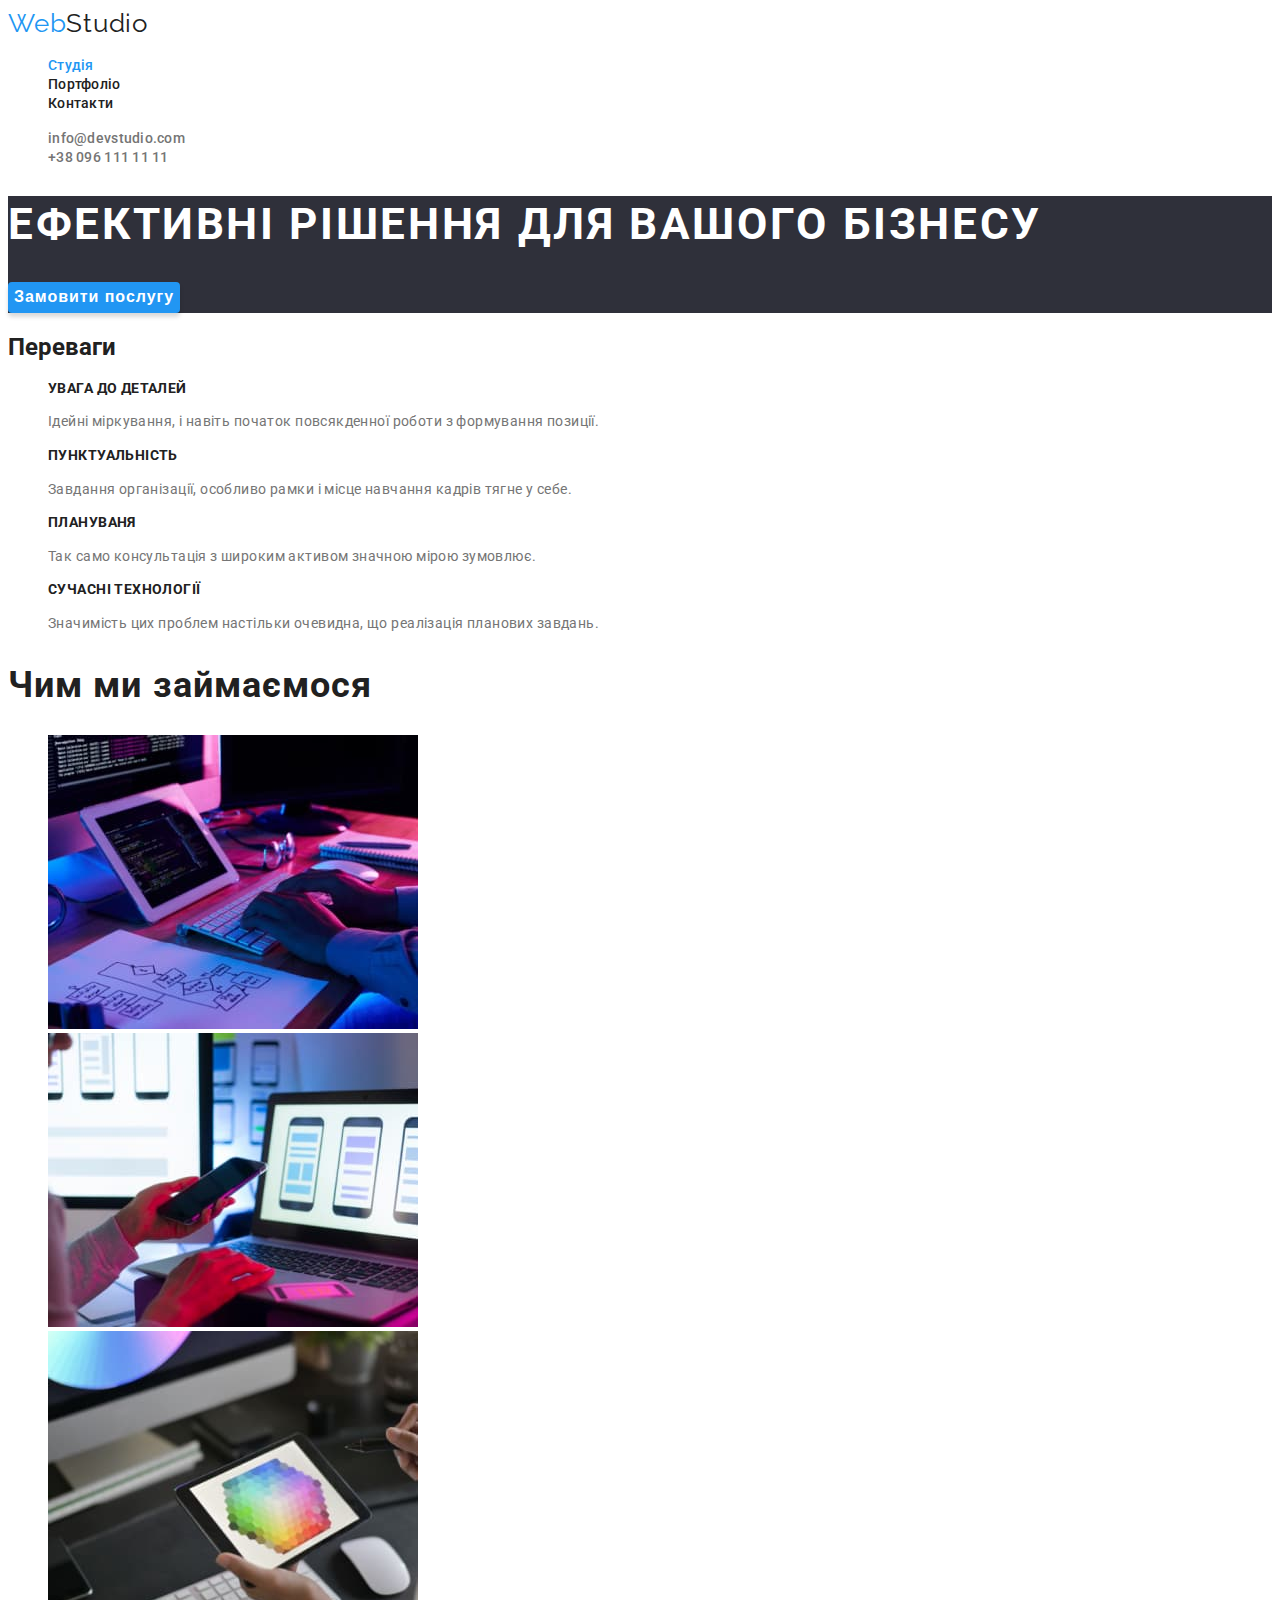
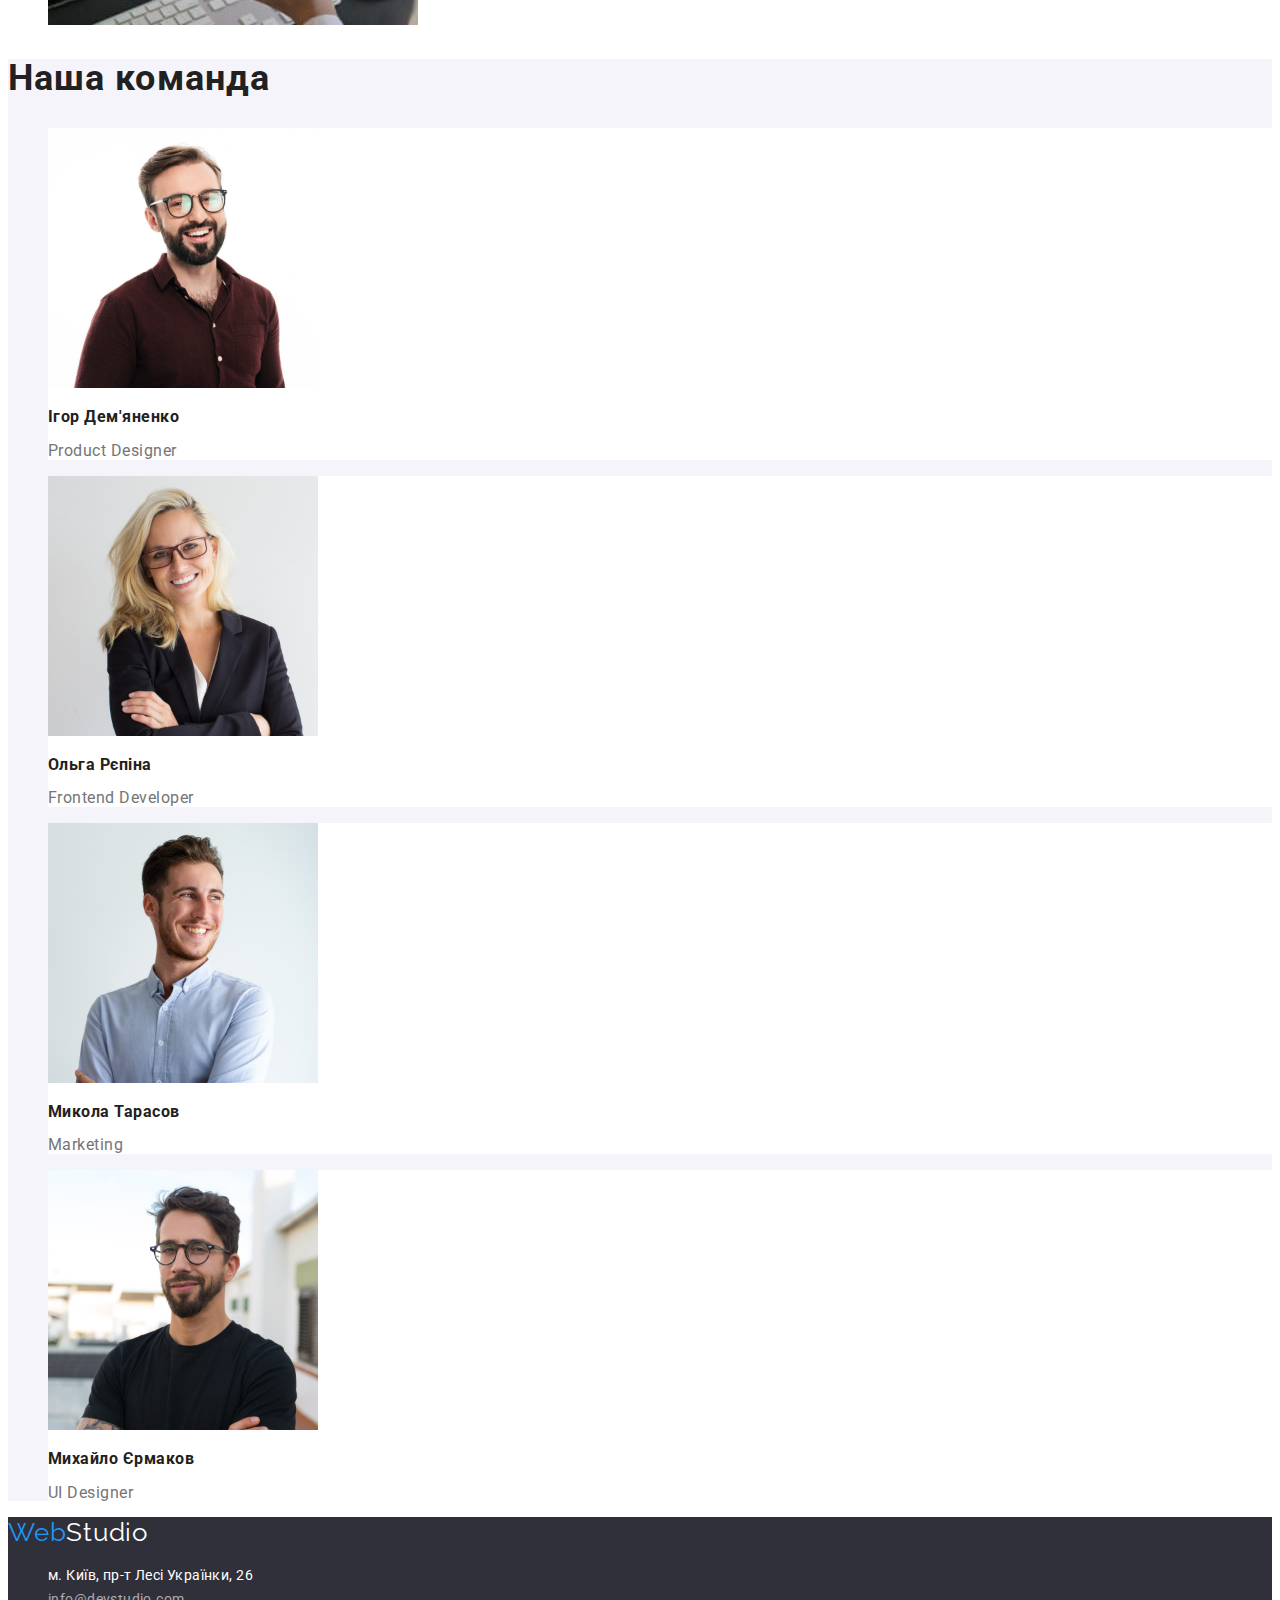
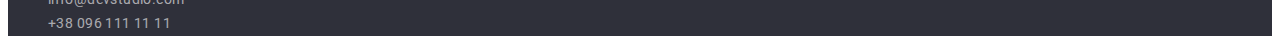
<file: index.html>
<!DOCTYPE html>
<html lang="uk">
  <head>
    <meta charset="utf-8" />
    <meta http-equiv="x-ua-compatible" content="ie=edge" />
    <title>WebStudio</title>
    <meta name="viewport" content="width=device-width, initial-scale=1" />
    <link
      href="https://fonts.googleapis.com/css2?family=Raleway:ital,wght@0,700;1,700&family=Roboto:ital,wght@0,400;0,500;0,700;0,900;1,400;1,500;1,700;1,900&display=swap"
      rel="stylesheet"
    />
    <link rel="stylesheet" href="./css/styles.css" />
  </head>
  <body>
    <header>
      <a class="logo" href="#"><span>Web</span>Studio</a>
      <nav>
        <ul class="list">
          <li class="item">
            <a class="link current" href="./index.html">Студія</a>
          </li>
          <li class="item"><a class="link" href="./portfolio.html">Портфоліо</a></li>
          <li class="item"><a class="link" href="#">Контакти</a></li>
        </ul>
      </nav>
      <ul class="list-contact">
        <li class="item-contact"><a href="mailto:info@devstudio.com">info@devstudio.com</a></li>
        <li class="item-contact"><a href="telto:+380961111111">+38 096 111 11 11</a></li>
      </ul>
    </header>
    <main>
      <section class="effective-solution">
        <h1 class="title">Ефективні рішення для вашого бізнесу</h1>
        <button type="button" class="order-service">Замовити послугу</button>
      </section>
      <section class="benefits">
        <h2 class="title">Переваги</h2>
        <ul class="list">
          <li class="item">
            <h3 class="subtitle">Увага до деталей</h3>
            <p class="text">
              Ідейні міркування, і навіть початок повсякденної роботи з формування позиції.
            </p>
          </li>
          <li class="item">
            <h3 class="subtitle">Пунктуальність</h3>
            <p class="text">
              Завдання організації, особливо рамки і місце навчання кадрів тягне у себе.
            </p>
          </li>
          <li class="item">
            <h3 class="subtitle">Плануваня</h3>
            <p class="text">Так само консультація з широким активом значною мірою зумовлює.</p>
          </li>
          <li class="item">
            <h3 class="subtitle">Сучасні технології</h3>
            <p class="text">
              Значимість цих проблем настільки очевидна, що реалізація планових завдань.
            </p>
          </li>
        </ul>
      </section>
      <section class="our-job">
        <h2 class="title">Чим ми займаємося</h2>
        <ul class="list">
          <li class="item">
            <img
              src="./images/working-process.jpg"
              alt="man use keyboard"
              width="370"
              height="294"
            />
          </li>
          <li><img src="./images/laptop.jpg" alt="woman use laptop" width="370" height="294" /></li>
          <li><img src="./images/tablet.jpg" alt="woman use tablet" width="370" height="294" /></li>
        </ul>
      </section>
      <section class="our-command">
        <h2 class="title">Наша команда</h2>
        <ul class="list-command-card">
          <li class="item">
            <img
              src="./images/product-designer.jpg"
              alt="our product designer"
              width="270"
              height="260"
            />
            <h3 class="subtitle">Ігор Дем'яненко</h3>
            <p class="position">Product Designer</p>
          </li>
          <li class="item">
            <img
              src="./images/frontend-developer.jpg"
              alt="our frontend developer"
              width="270"
              height="260"
            />
            <h3 class="subtitle">Ольга Рєпіна</h3>
            <p class="position">Frontend Developer</p>
          </li>
          <li class="item">
            <img src="./images/marketing.jpg" alt="our marketing" width="270" height="260" />
            <h3 class="subtitle">Микола Тарасов</h3>
            <p class="position">Marketing</p>
          </li>
          <li class="item">
            <img src="./images/ui-designer.jpg" alt="our ui designer" width="270" height="260" />
            <h3 class="subtitle">Михайло Єрмаков</h3>
            <p class="position">UI Designer</p>
          </li>
        </ul>
      </section>
    </main>
    <footer class="footer">
      <a class="logo" href="#"><span>Web</span>Studio</a>
      <address>
        <ul class="list">
          <li class="item">
            <a class="footer-link link-address" href="#" target="_blank"
              >м. Київ, пр-т Лесі Українки, 26</a
            >
          </li>
          <li class="item">
            <a class="footer-link link-mail" href="mailto:info@devstudio.com">info@devstudio.com</a>
          </li>
          <li class="item">
            <a class="footer-link link-tel" href="telto:+380961111111">+38 096 111 11 11</a>
          </li>
        </ul>
      </address>
    </footer>
  </body>
</html>
</file>
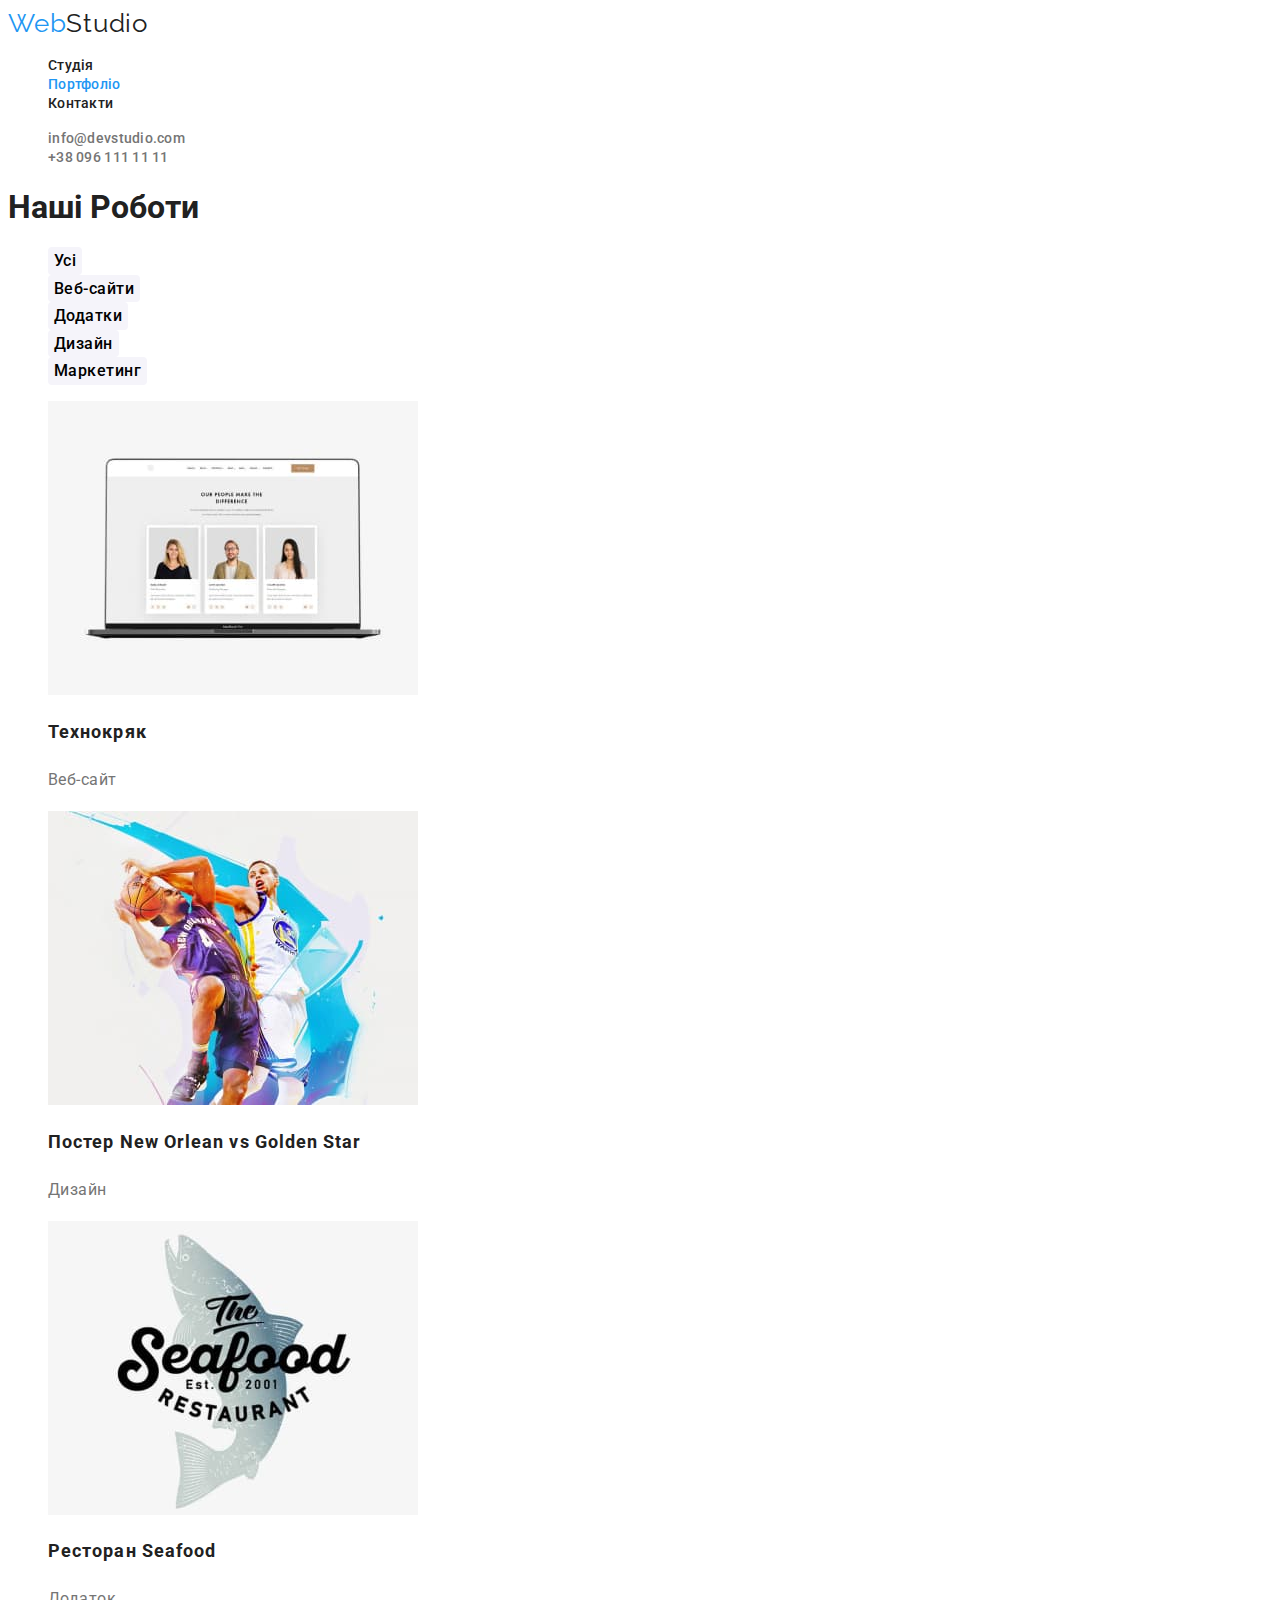
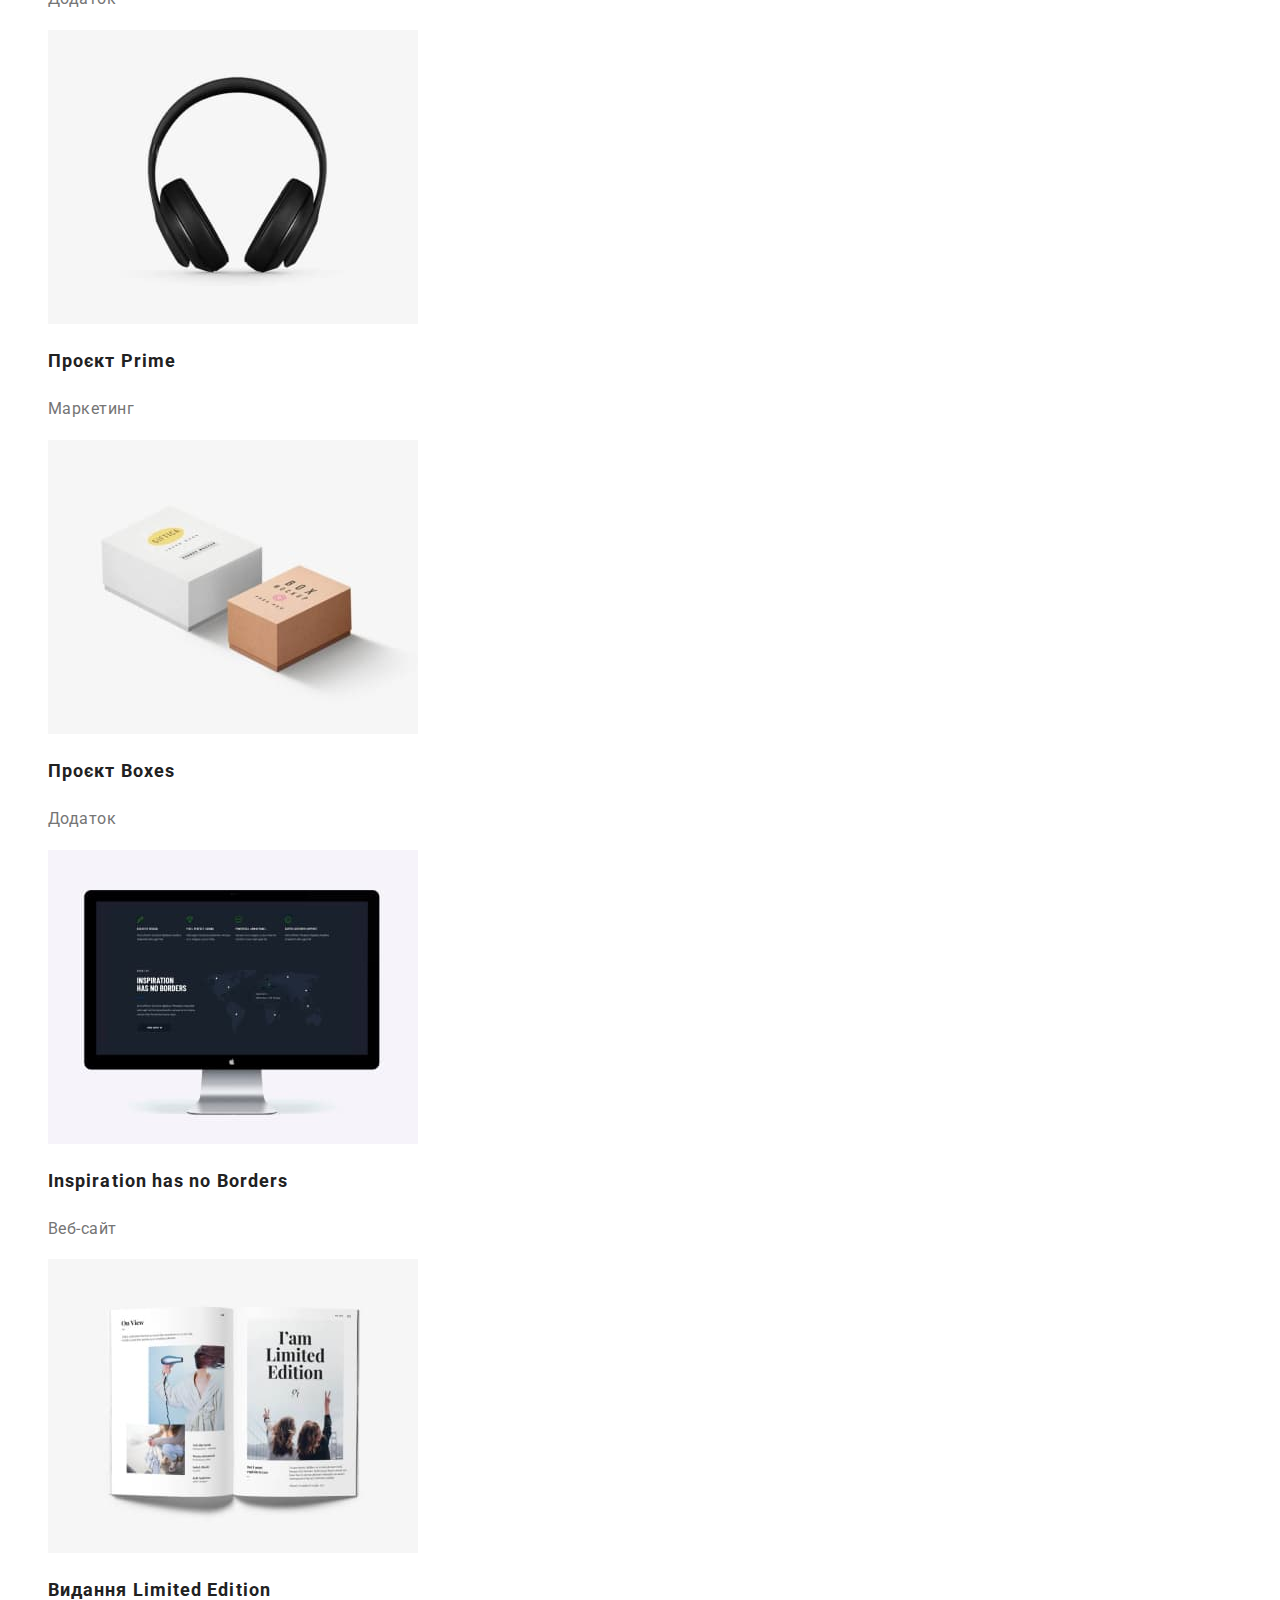
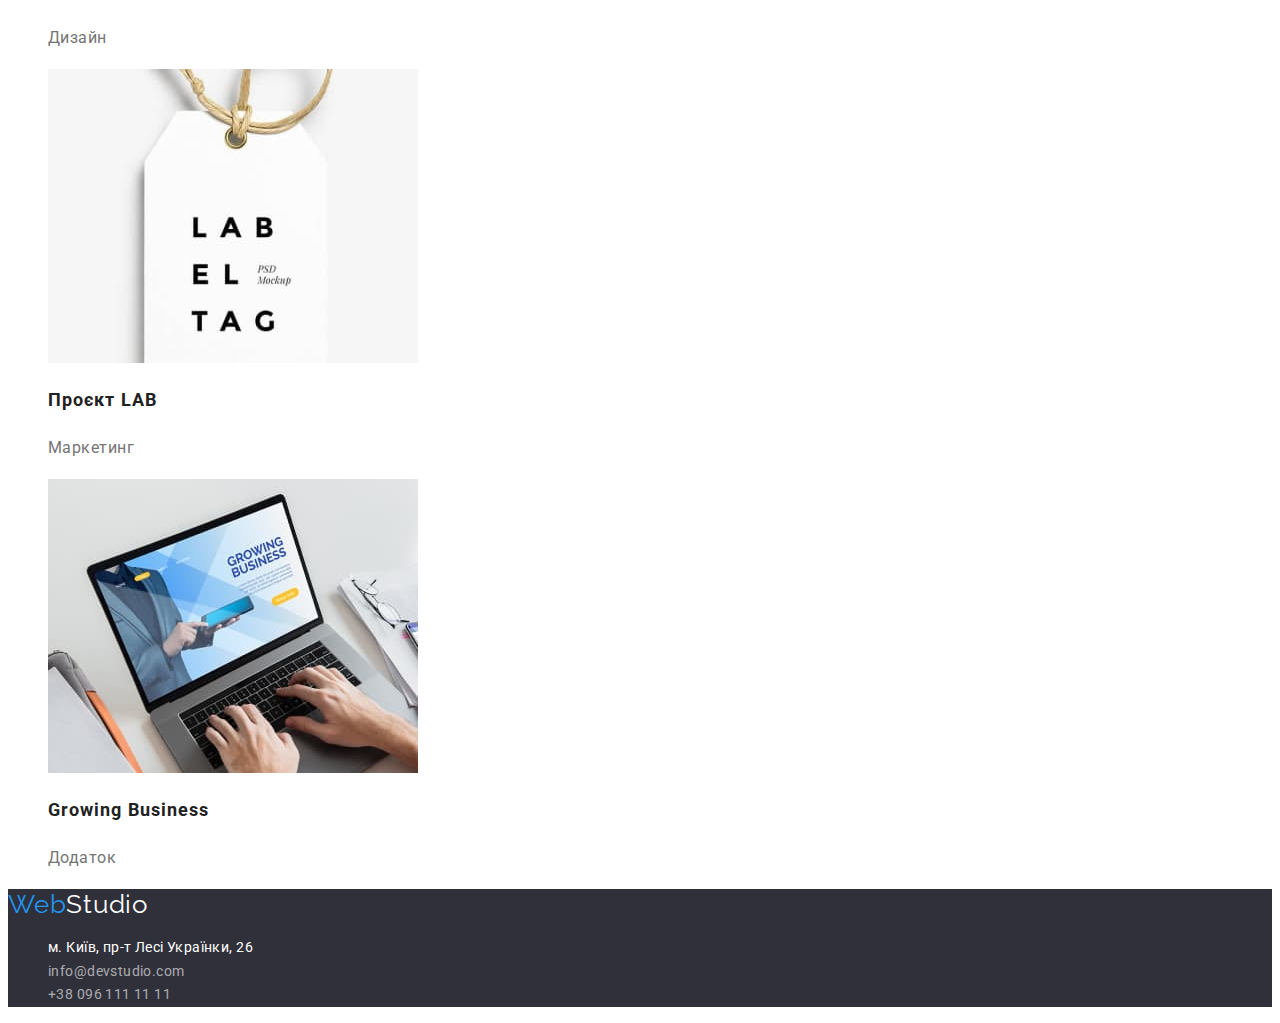
<file: portfolio.html>
<!DOCTYPE html>
<html lang="uk">
  <head>
    <meta charset="utf-8" />
    <meta http-equiv="x-ua-compatible" content="ie=edge" />
    <title>Portfolio</title>
    <meta name="viewport" content="width=device-width, initial-scale=1" />
    <link
      href="https://fonts.googleapis.com/css2?family=Raleway:ital,wght@0,700;1,700&family=Roboto:ital,wght@0,400;0,500;0,700;0,900;1,400;1,500;1,700;1,900&display=swap"
      rel="stylesheet"
    />
    <link rel="stylesheet" href="./css/styles.css" />
  </head>
  <body>
    <header>
      <a class="logo" href="#"><span>Web</span>Studio</a>
      <nav>
        <ul class="list">
          <li class="item">
            <a class="link" href="./index.html">Студія</a>
          </li>
          <li class="item"><a class="link current" href="./portfolio.html">Портфоліо</a></li>
          <li class="item"><a class="link" href="#">Контакти</a></li>
        </ul>
      </nav>
      <ul class="list-contact">
        <li class="item-contact"><a href="mailto:info@devstudio.com">info@devstudio.com</a></li>
        <li class="item-contact"><a href="telto:+380961111111">+38 096 111 11 11</a></li>
      </ul>
    </header>
    <main>
      <section class="our-product">
        <h1 class="our-product-title">Наші Роботи</h1>
        <ul class="list list-filter">
          <li class="item">
            <button class="button" type="button">Усі</button>
          </li>
          <li class="item"><button class="button" type="button">Веб-сайти</button></li>
          <li class="item"><button class="button" type="button">Додатки</button></li>
          <li class="item"><button class="button" type="button">Дизайн</button></li>
          <li class="item"><button class="button" type="button">Маркетинг</button></li>
        </ul>

        <ul class="list">
          <li class="item">
            <img
              src="./images/laptop-macbook.jpg"
              alt="website design on macbook"
              width="370"
              height="294"
            />
            <h2 class="subtitle">Технокряк</h2>
            <p class="text">Веб-сайт</p>
          </li>
          <li class="item">
            <img
              src="./images/basketball-poster.jpg"
              alt="basketball players"
              width="370"
              height="294"
            />
            <h2 class="subtitle">Постер New Orlean vs Golden Star</h2>
            <p class="text">Дизайн</p>
          </li>
          <li class="item">
            <img
              src="./images/seafood.jpg"
              alt="seafood ​​restaurant poster"
              width="370"
              height="294"
            />
            <h2 class="subtitle">Ресторан Seafood</h2>
            <p class="text">Додаток</p>
          </li>
          <li class="item">
            <img src="./images/headphones.jpg" alt="headphones" width="370" height="294" />
            <h2 class="subtitle">Проєкт Prime</h2>
            <p class="text">Маркетинг</p>
          </li>
          <li class="item">
            <img src="./images/boxes.jpg" alt="two boxes" width="370" height="294" />
            <h2 class="subtitle">Проєкт Boxes</h2>
            <p class="text">Додаток</p>
          </li>
          <li class="item">
            <img src="./images/imac.jpg" alt="computer imac" width="370" height="294" />
            <h2 class="subtitle">Inspiration has no Borders</h2>
            <p class="text">Веб-сайт</p>
          </li>
          <li class="item">
            <img src="./images/magazine.jpg" alt="magazine" width="370" height="294" />
            <h2 class="subtitle">Видання Limited Edition</h2>
            <p class="text">Дизайн</p>
          </li>
          <li class="item">
            <img src="./images/label.jpg" alt="label" width="370" height="294" />
            <h2 class="subtitle">Проєкт LAB</h2>
            <p class="text">Маркетинг</p>
          </li>
          <li class="item">
            <img
              src="./images/man-printing.jpg"
              alt="man printing on laptop"
              width="370"
              height="294"
            />
            <h2 class="subtitle">Growing Business</h2>
            <p class="text">Додаток</p>
          </li>
        </ul>
      </section>
    </main>
    <footer class="footer">
      <a class="logo" href="#"><span>Web</span>Studio</a>
      <address>
        <ul class="list">
          <li class="item">
            <a class="footer-link link-address" href="#" target="_blank"
              >м. Київ, пр-т Лесі Українки, 26</a
            >
          </li>
          <li class="item">
            <a class="footer-link link-mail" href="mailto:info@devstudio.com">info@devstudio.com</a>
          </li>
          <li class="item">
            <a class="footer-link link-tel" href="telto:+380961111111">+38 096 111 11 11</a>
          </li>
        </ul>
      </address>
    </footer>
  </body>
</html>
</file>
<file: css/styles.css>
/* INDEX.HTML */
:root{
    --main-title-text-color:#212121;
    --other-title-color: #ffffff;
    --primary-text-color: #757575;
    --accent-color: #2196f3;
    --background-color: #2f303a;
    --button-background-color:#2a86d1;
    --card-background-color: #f5f4fa;
    --font-family: 'Roboto', sans-serif;
    --other-font-family: 'Raleway';
}

body{
    font-family: var(--font-family);
    color: var(--main-title-text-color);
}

/*Header*/
.logo{
    font-family: var(--other-font-family);
    font-style: normal;
    font-size: 26px;
    line-height: 1.2;
    letter-spacing: 0.03em;
    color: var(--main-title-text-color);
    text-decoration: none;
}
.logo span{
    color: var(--accent-color);
}
.logo:focus {
    color: var(--accent-color);
}
.list,.item-contact,.item{
    list-style-type: none;
}
nav a{
    font-weight: 500;
    font-size: 14px;
    line-height: 1.1;
    letter-spacing: 0.02em;
    color: var(--main-title-text-color);
    text-decoration: none;
}
nav a:hover,
nav a:focus{
    color: var(--accent-color);
}
.current{
    color: var(--accent-color);
}

.item-contact a{
    font-weight: 500;
    font-size: 14px;
    line-height: 1.1;
    letter-spacing: 0.02em;
    text-decoration: none;
    color: var(--primary-text-color);
}
.item-contact a:hover,
.item-contact a:focus{
    color: var(--accent-color);
}


/*Main*/
.effective-solution{
    background-color: var(--background-color);
}
h1.title{
    font-size: 44px;
    line-height: 1.3;
    letter-spacing: 0.06em;
    text-transform:uppercase;
    color: var(--other-title-color);
}
.order-service{
    font-weight: 700;
    font-size: 16px;
    line-height: 1.8;
    align-items: center;
    text-align: center;
    letter-spacing: 0.06em;
    color: var(--other-title-color);
    background: var(--accent-color);
    box-shadow: 0px 4px 4px rgba(0, 0, 0, 0.15);
    border-radius: 4px;
    border: 0px;
    cursor: pointer;    
}
.order-service:hover,
.order-service:focus{
    background-color: var(--button-background-color);
}

.benefits .subtitle{
    font-size: 14px;
    line-height: 1.1;
    letter-spacing: 0.03em;
    text-transform:uppercase;
}
.benefits .text{
    font-size: 14px;
    line-height: 1.7;    
    letter-spacing: 0.03em;
    color: var(--primary-text-color);
}

.our-job .title{
    font-size: 36px;
    line-height: 1.1;
    letter-spacing: 0.03em;
}

.our-command{
    background-color: var(--card-background-color);
}
.our-command .title{
    font-size: 36px;
    line-height: 1.1;
    letter-spacing: 0.03em;
}
.list-command-card .item{
    background-color: var(--other-title-color);
}

.our-command .subtitle{
    font-size: 16px;
    line-height: 1.1;
    letter-spacing: 0.03em;
}
.our-command .position{
    line-height: 1.1;
    letter-spacing: 0.03em;
    color: var(--primary-text-color);
}


/*Footer*/
.footer{
    background-color: var(--background-color);
}
.footer .logo{
    color: var(--other-title-color);
}
.footer .logo:focus{
    color: var(--accent-color);
}
.footer .footer-link{
    font-style: normal;
    font-size: 14px;
    line-height: 1.7;
    letter-spacing: 0.03em;
    text-decoration: none;
    color: var(--other-title-color);
}
.footer .link-address:focus{
    color: var(--accent-color);
}

.footer .link-mail{
    color: rgba(255, 255, 255, 0.6);
}
.footer .link-tel{
    color: rgba(255, 255, 255, 0.6);
}
.link-mail:hover,
.link-mail:focus{
    color: var(--accent-color);
}
.link-tel:hover,
.link-tel:focus{
    color: var(--accent-color);
}


/*------------------------------------------*/


/* PORTFOLIO.HTML */

.our-product .button{
    font-family: inherit;
    font-weight: 500;
    font-size: 16px;
    line-height: 1.6;
    letter-spacing: 0.03em;
    background: var(--card-background-color);
    border-radius: 4px;
    border: none;
    cursor: pointer;
}
.our-product .button:hover{
    color: var(--other-title-color);
    background: var(--accent-color);
    box-shadow: 0px 3px 1px rgba(0, 0, 0, 0.1), 0px 1px 2px rgba(0, 0, 0, 0.08), 0px 2px 2px rgba(0, 0, 0, 0.12);
}
.our-product .button:focus{
    background-color: var(--accent-color);
}

.our-product .subtitle{
    font-size: 18px;
    line-height: 2;
    letter-spacing: 0.06em;
}
.our-product .text{
    line-height: 1.8;
    letter-spacing: 0.03em;
    color: var(--primary-text-color);
}
</file>
